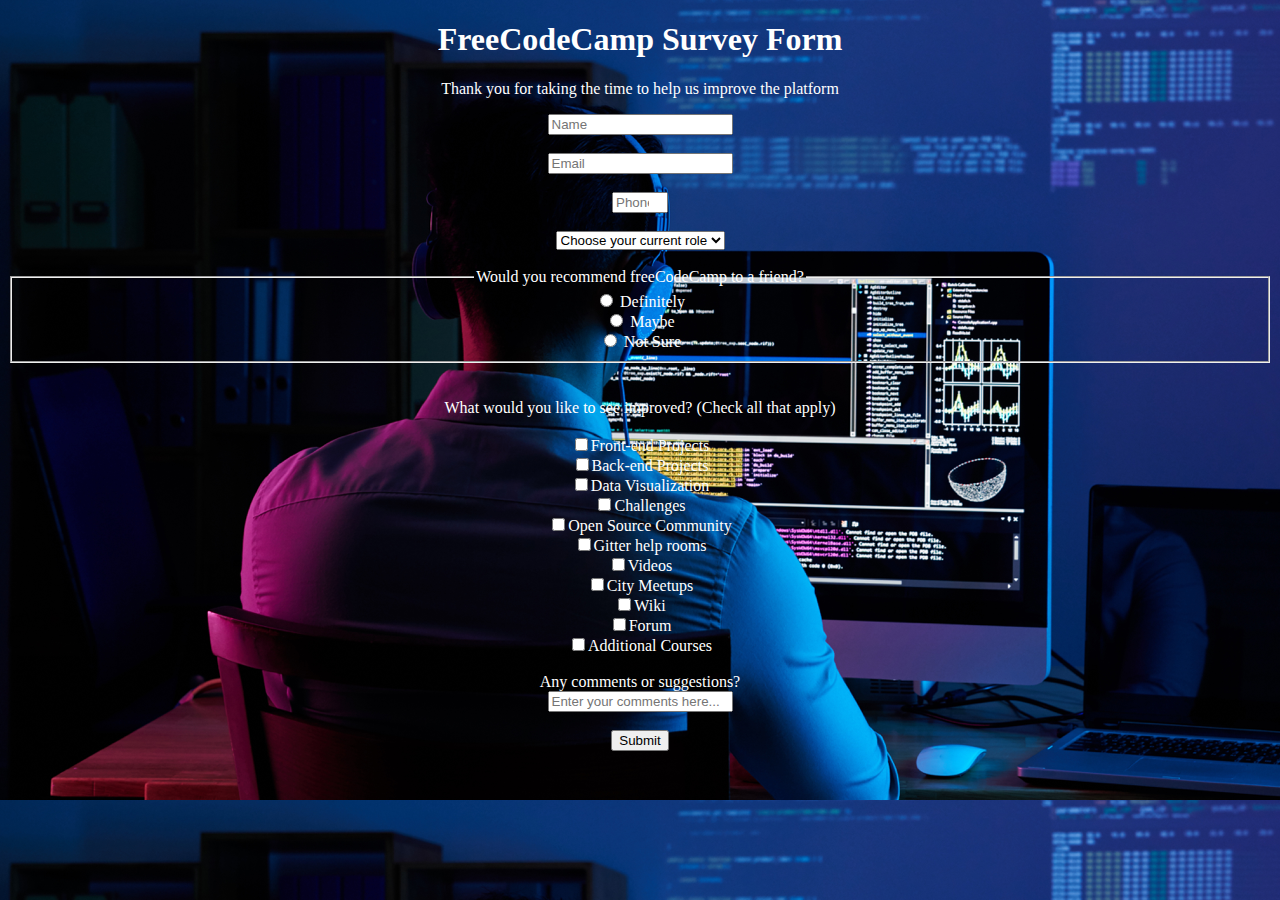
<file: Responsive Web Design Projects/Survey Form/index.html>
<!DOCTYPE html>
<html>
    <head>
        <link rel="stylesheet" href="styles.css">
        <title>Survey Form</title>
    </head>
    <main>
        <h1 id="title">FreeCodeCamp Survey Form</h1>
        <p id="description">Thank you for taking the time to help us improve the platform</p>
        <form action="submit" id="survey-form">
            <label id="name-label" for="name">
                <input type="text" id="name" placeholder="Name"><br>
            </label><br>
            <label id="email-label" for="email">
                <input type="email" id="email" placeholder="Email"><br>
            </label><br>
            <label for="phone number" id="number-label">
                <input type="number" id="number" placeholder="Phone" min="10" max="10"><br>
            </label><br>
            <label for="current role" id="dropdown-label">
                <select id="dropdown">
                    <option selected>Choose your current role</option>
                    <option value="student">Student</option>
                    <option value="full time job">Full Time Job</option>
                    <option value="part time job">Part Time Job</option>
                    <option value="Other">Other</option>
                </select>
            </label><br><br>
            <fieldset>
                <legend>Would you recommend freeCodeCamp to a friend?</legend>
                <input id="definitely" type="radio" name="recommendation" value="definitely">
                <label for="definitely">Definitely</label><br>
                <input type="radio" id="maybe" name="recommendation" value="maybe">
                <label for="maybe">Maybe</label><br>
                <input type="radio" id="not sure" name="recommendation" value="not sure">
                <label for="not sure">Not Sure</label>
            </fieldset><br><br>
            <legend>What would you like to see improved?  (Check all that apply)</legend><br>
            <label for="front-end projects"><input id="front-end projects" type="checkbox" name="improvements">Front-end Projects</label><br>
            <label for="back-end projects"><input id="back-end projects" type="checkbox" name="improvements">Back-end Projects</label><br>
            <label for="data visualization"><input id="data visualization" type="checkbox" name="improvements">Data Visualization</label><br>
            <label for="challenges"><input id="challenges" type="checkbox" name="improvements">Challenges</label><br>
            <label for="open source community"><input id="open source community" type="checkbox" name="improvements">Open Source Community</label><br>
            <label for="gitter help rooms"><input id="gitter help rooms" type="checkbox" name="improvements">Gitter help rooms</label><br>
            <label for="videos"><input id="videos" type="checkbox" name="improvements">Videos</label><br>
            <label for="city meetups"><input id="city meetups" type="checkbox" name="improvements">City Meetups</label><br>
            <label for="wiki"><input id="wiki" type="checkbox" name="improvements">Wiki</label><br>
            <label for="forum"><input id="forum" type="checkbox" name="improvements">Forum</label><br>
            <label for="additional courses"><input id="additional courses" type="checkbox" name="improvements">Additional Courses</label><br><br>
            <legend>Any comments or suggestions?</legend>
            <input type="text" id="comments" placeholder="Enter your comments here..."><br><br>
            <button type="submit" id="submit">Submit</button>
        </form>
    </main>
</html>
</file>
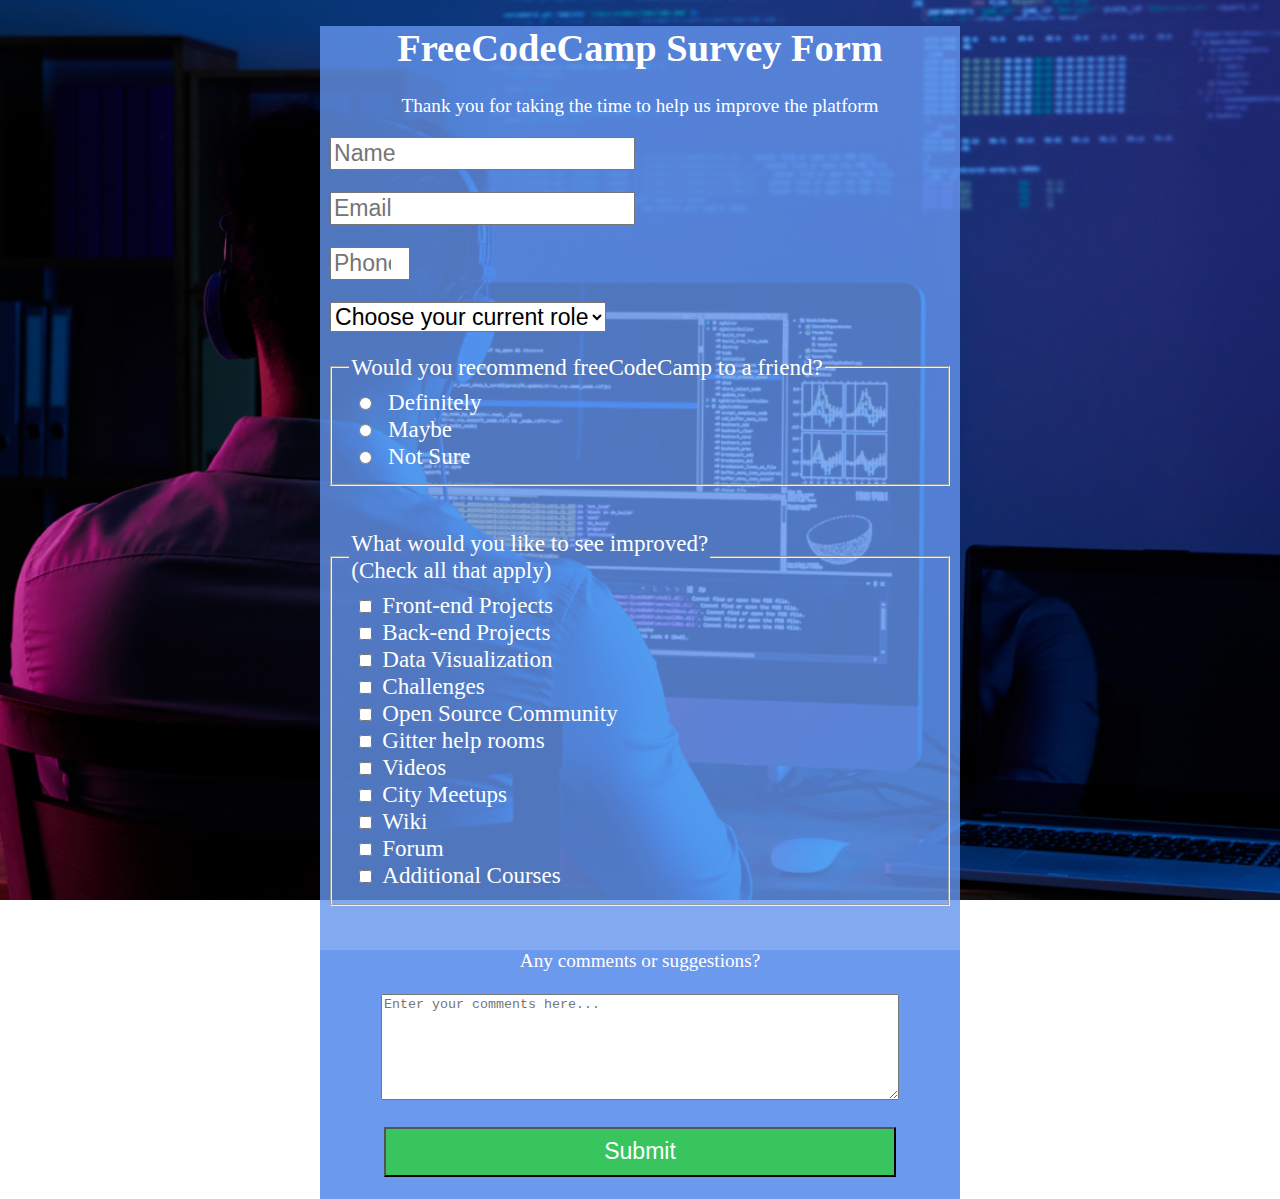
<file: Personal Portfolio Webpage/Survey Form/survey.html>
<!DOCTYPE html>
<html>

<head>
    <link rel="stylesheet" href="survey-styles.css">
    <title>Survey Form</title>
</head>

<body>
    <div>
        <h1 id="title">FreeCodeCamp Survey Form</h1>
        <p id="description">Thank you for taking the time to help us improve the platform</p>
        <form action="submit" id="survey-form">
            <label id="name-label" for="name">
                <input type="text" id="name" placeholder="Name" required><br>
            </label><br>
            <label id="email-label" for="email">
                <input type="email" id="email" placeholder="Email" required><br>
            </label><br>
            <label for="phone number" id="number-label">
                <input type="number" id="number" placeholder="Phone" min="10" max="10"><br>
            </label><br>
            <label for="current role" id="dropdown-label">
                <select id="dropdown">
                    <option selected>Choose your current role</option>
                    <option value="student">Student</option>
                    <option value="full time job">Full Time Job</option>
                    <option value="part time job">Part Time Job</option>
                    <option value="Other">Other</option>
                </select>
            </label><br><br>
            <fieldset id="radios">
                <legend>Would you recommend freeCodeCamp to a friend?</legend>
                <input id="definitely" type="radio" name="recommendation" value="definitely">
                <label for="definitely">Definitely</label><br>
                <input type="radio" id="maybe" name="recommendation" value="maybe">
                <label for="maybe">Maybe</label><br>
                <input type="radio" id="not sure" name="recommendation" value="not sure">
                <label for="not sure">Not Sure</label>
            </fieldset><br><br>
            <fieldset id="checkboxes">
                <legend>What would you like to see improved?<br>(Check all that apply)</legend>
                <label for="front-end projects"><input id="front-end projects" type="checkbox" name="improvements"
                        value="front-end projects">Front-end Projects</label><br>
                <label for="back-end projects"><input id="back-end projects" type="checkbox" name="improvements"
                        value="back-end projects">Back-end Projects</label><br>
                <label for="data visualization"><input id="data visualization" type="checkbox" name="improvements"
                        value="data visualization">Data Visualization</label><br>
                <label for="challenges"><input id="challenges" type="checkbox" name="improvements"
                        value="challenges">Challenges</label><br>
                <label for="open source community"><input id="open source community" type="checkbox" name="improvements"
                        value="open source community">Open Source Community</label><br>
                <label for="gitter help rooms"><input id="gitter help rooms" type="checkbox" name="improvements"
                        value="gitter help rooms">Gitter help rooms</label><br>
                <label for="videos"><input id="videos" type="checkbox" name="improvements"
                        value="videos">Videos</label><br>
                <label for="city meetups"><input id="city meetups" type="checkbox" name="improvements"
                        value="city meetups">City Meetups</label><br>
                <label for="wiki"><input id="wiki" type="checkbox" name="improvements" value="wiki">Wiki</label><br>
                <label for="forum"><input id="forum" type="checkbox" name="improvements" value="forum">Forum</label><br>
                <label for="additional courses"><input id="additional courses" type="checkbox" name="improvements"
                        value="additional courses">Additional Courses</label>
            </fieldset><br><br>
            <div id="comment">
                <legend>Any comments or suggestions?</legend><br>
                <textarea id="comments" placeholder="Enter your comments here..."></textarea><br><br>
                <button type="submit" id="submit">Submit</button>
        </form><br><br>
    </div>
    </div>
    <script src="https://cdn.freecodecamp.org/testable-projects-fcc/v1/bundle.js"></script>
</body>

</html>
</file>
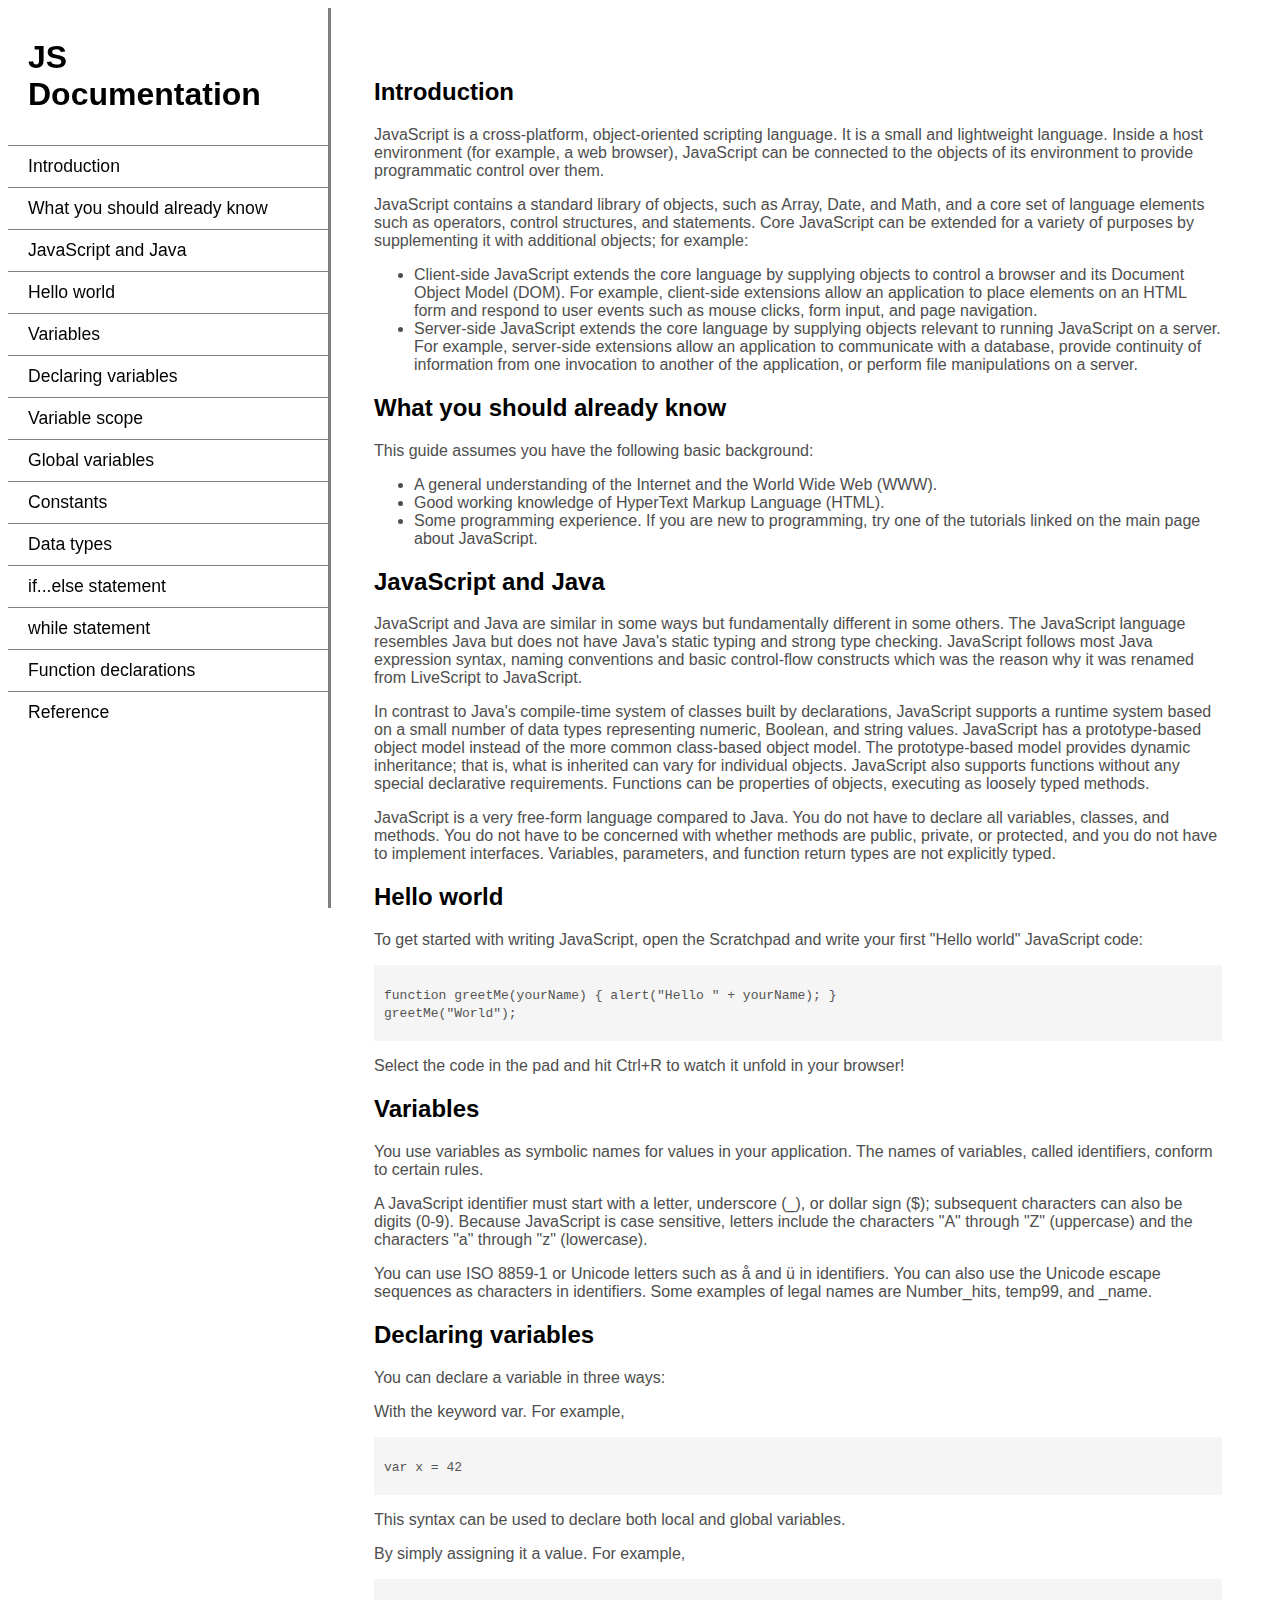
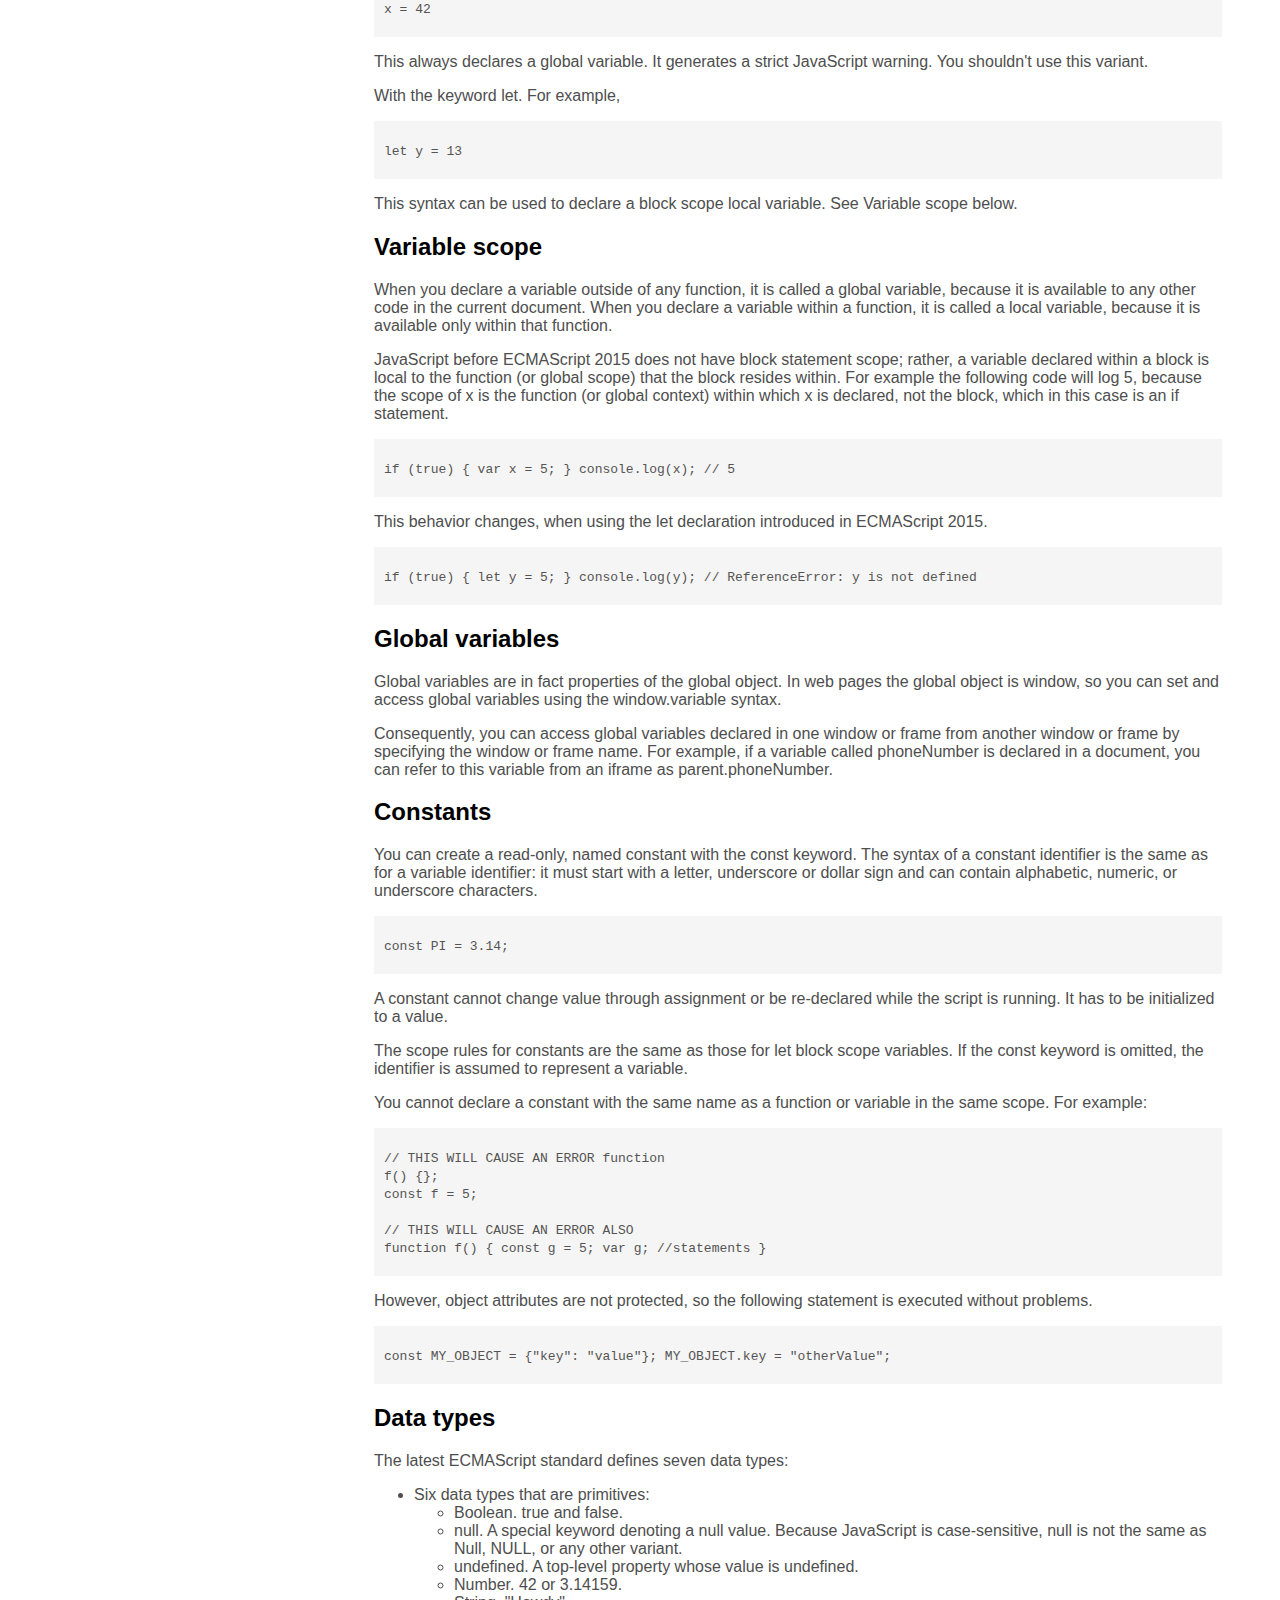
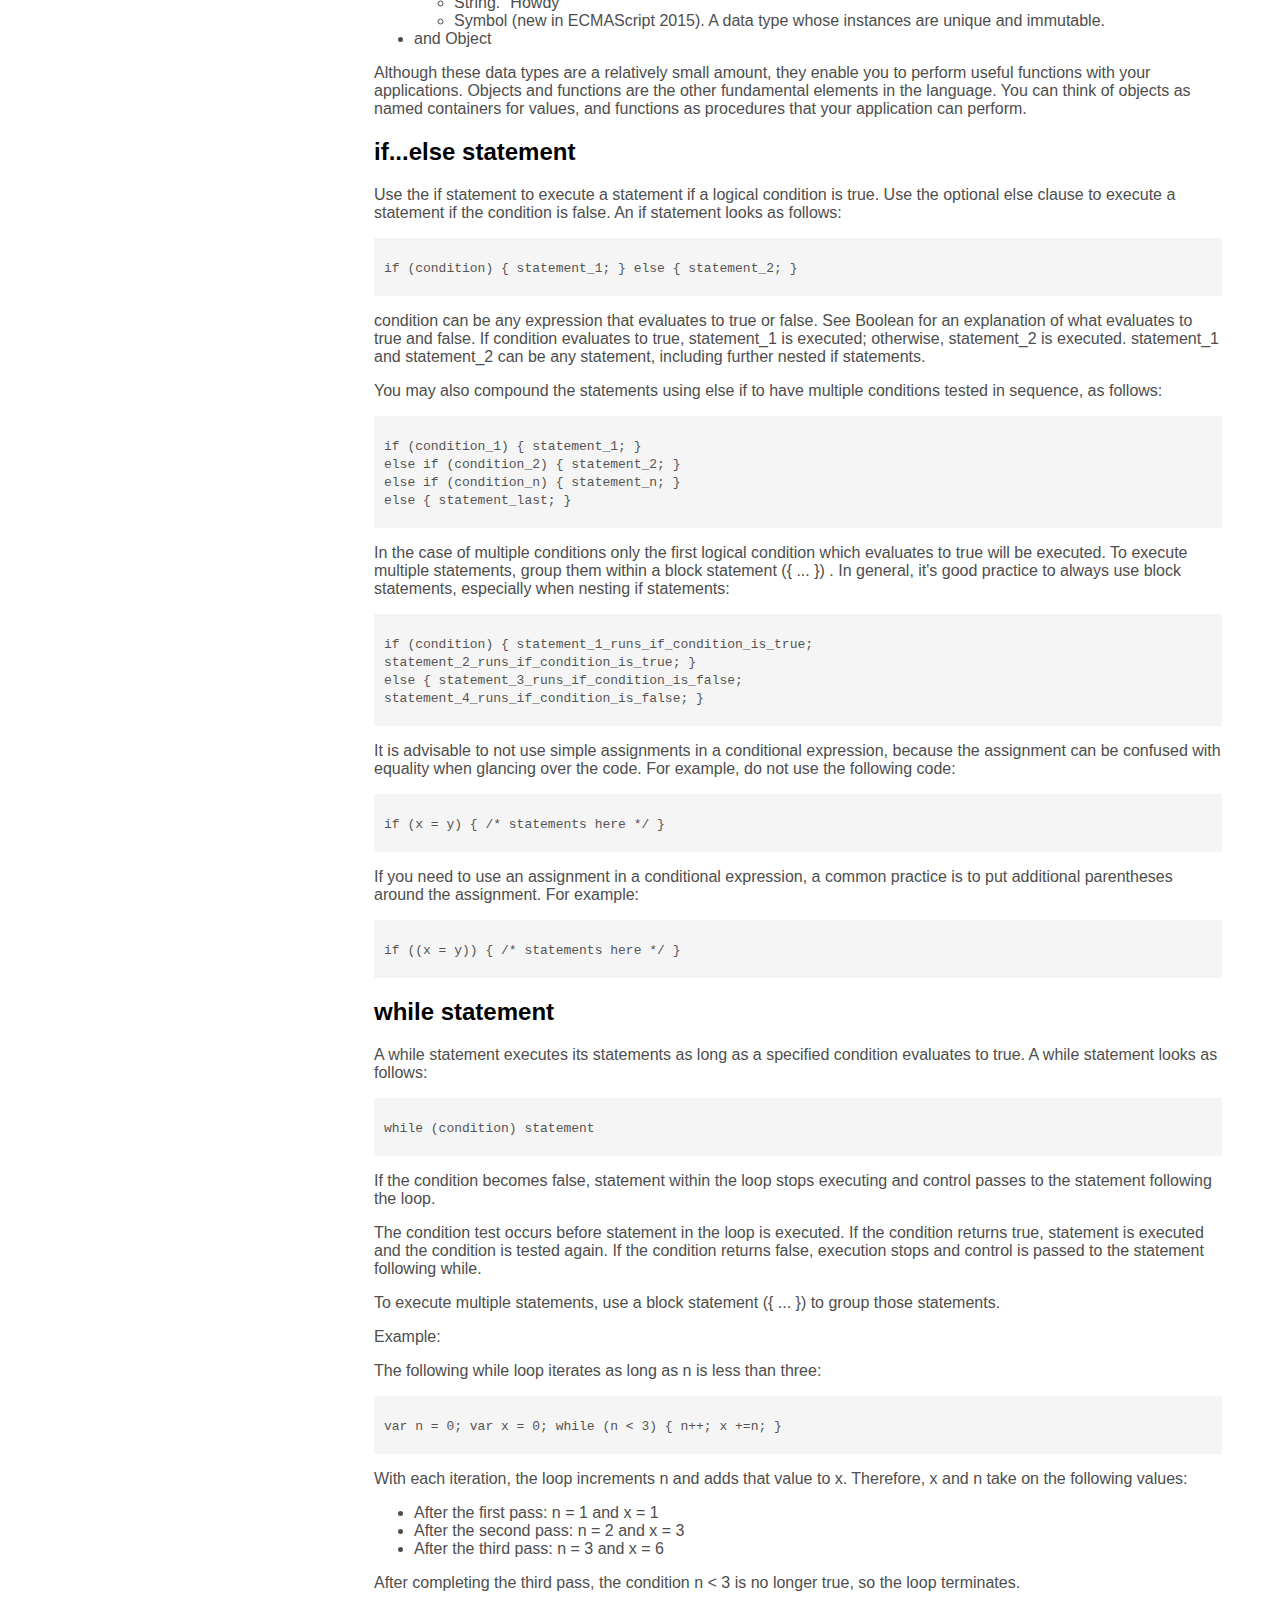
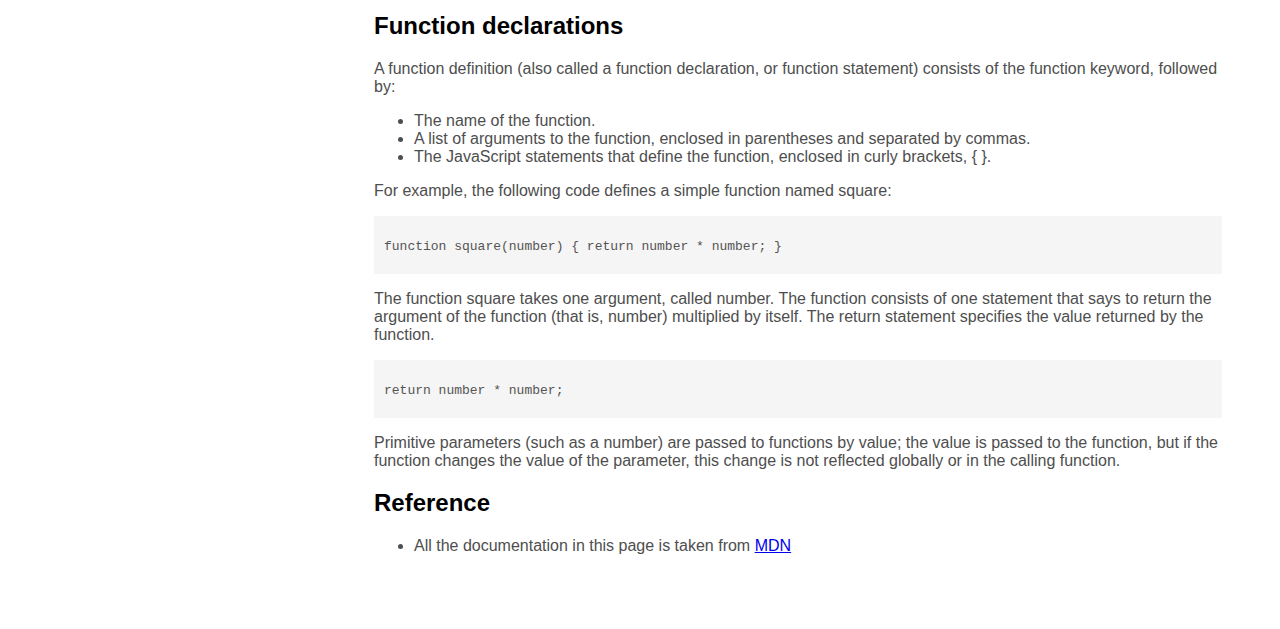
<file: Personal Portfolio Webpage/Technical Documentation Page/tech-doc.html>
<!DOCTYPE html>
<html>

<head>
    <link rel="stylesheet" href="tech-doc-styles.css">
</head>

<body>
    <nav id="navbar">
        <header>
            <h1>JS Documentation</h1>
        </header>
        <a class="nav-link" href="#introduction">Introduction</a>
        <a class="nav-link" href="#what_you_should_already_know">What you should already know</a>
        <a class="nav-link" href="#javascript_and_java">JavaScript and Java</a>
        <a class="nav-link" href="#hello_world">Hello world</a>
        <a class="nav-link" href="#variables">Variables</a>
        <a class="nav-link" href="#declaring_variables">Declaring variables</a>
        <a class="nav-link" href="#variable_scope">Variable scope</a>
        <a class="nav-link" href="#global_variables">Global variables</a>
        <a class="nav-link" href="#constants">Constants</a>
        <a class="nav-link" href="#data_types">Data types</a>
        <a class="nav-link" href="#if...else_statement">if...else statement</a>
        <a class="nav-link" href="#while_statement">while statement</a>
        <a class="nav-link" href="#function_declarations">Function declarations</a>
        <a class="nav-link" href="#reference">Reference</a>
    </nav>
    <main id="main-doc">
        <section class="main-section" id="introduction">
            <header>
                <h2>Introduction</h2>
            </header>
            <p>
                JavaScript is a cross-platform, object-oriented scripting language.
                It is a small and lightweight language. Inside a host environment (for example, a web browser),
                JavaScript can be connected to the objects of its environment to provide programmatic control over them.
            </p>
            <p>
                JavaScript contains a standard library of objects, such as Array, Date, and Math, and a core set of
                language elements such as operators, control structures, and statements. Core JavaScript can be extended
                for a variety of purposes by supplementing it with additional objects; for example:
            </p>
            <ul>
                <li>Client-side JavaScript extends the core language by supplying objects to control a browser and its
                    Document Object Model (DOM). For example, client-side extensions allow an application to place
                    elements on an HTML form and respond to user events such as mouse clicks, form input, and page
                    navigation.</li>
                <li>Server-side JavaScript extends the core language by supplying objects relevant to running JavaScript
                    on a server. For example, server-side extensions allow an application to communicate with a
                    database, provide continuity of information from one invocation to another of the application, or
                    perform file manipulations on a server.</li>
            </ul>
        </section>
        <section class="main-section" id="what_you_should_already_know">
            <header>
                <h2>What you should already know</h2>
            </header>
            <p>
                This guide assumes you have the following basic background:
            </p>
            <ul>
                <li>A general understanding of the Internet and the World Wide Web (WWW).</li>
                <li>Good working knowledge of HyperText Markup Language (HTML).</li>
                <li>Some programming experience. If you are new to programming, try one of the tutorials linked on the
                    main page about JavaScript.</li>
            </ul>
        </section>
        <section class="main-section" id="javascript_and_java">
            <header>
                <h2>JavaScript and Java</h2>
            </header>
            <p>
                JavaScript and Java are similar in some ways but fundamentally different in some others. The JavaScript
                language resembles Java but does not have Java's static typing and strong type checking. JavaScript
                follows most Java expression syntax, naming conventions and basic control-flow constructs which was the
                reason why it was renamed from LiveScript to JavaScript.
            </p>
            <p>In contrast to Java's compile-time system of classes built by declarations, JavaScript supports a runtime
                system based on a small number of data types representing numeric, Boolean, and string values.
                JavaScript has a prototype-based object model instead of the more common class-based object model. The
                prototype-based model provides dynamic inheritance; that is, what is inherited can vary for individual
                objects. JavaScript also supports functions without any special declarative requirements. Functions can
                be properties of objects, executing as loosely typed methods.
            </p>
            <p>
                JavaScript is a very free-form language compared to Java. You do not have to declare all variables,
                classes, and methods. You do not have to be concerned with whether methods are public, private, or
                protected, and you do not have to implement interfaces. Variables, parameters, and function return types
                are not explicitly typed.
            </p>
        </section>
        <section class="main-section" id="hello_world">
            <header>
                <h2>Hello world</h2>
            </header>
            <p>
                To get started with writing JavaScript, open the Scratchpad and write your first "Hello world"
                JavaScript code:
            </p>
            <div><code>
                function greetMe(yourName) { alert("Hello " + yourName); }<br>
                greetMe("World");
            </code></div>
            <p>
                Select the code in the pad and hit Ctrl+R to watch it unfold in your browser!
            </p>
        </section>
        <section class="main-section" id="variables">
            <header>
                <h2>Variables</h2>
            </header>
            <p>
                You use variables as symbolic names for values in your application. The names of variables, called
                identifiers, conform to certain rules.
            </p>
            <p>
                A JavaScript identifier must start with a letter, underscore (_), or dollar sign ($); subsequent
                characters can also be digits (0-9). Because JavaScript is case sensitive, letters include the
                characters "A" through "Z" (uppercase) and the characters "a" through "z" (lowercase).
            </p>
            <p>
                You can use ISO 8859-1 or Unicode letters such as å and ü in identifiers. You can also use the Unicode
                escape sequences as characters in identifiers. Some examples of legal names are Number_hits, temp99, and
                _name.
            </p>
        </section>
        <section class="main-section" id="declaring_variables">
            <header>
                <h2>Declaring variables</h2>
            </header>
            <p>You can declare a variable in three ways:</p>
            <p>With the keyword var. For example,</p>
            <div><code>
                var x = 42
            </code></div>
            <p>This syntax can be used to declare both local and global variables.</p>
            <p>By simply assigning it a value. For example,</p>
            <div><code>x = 42</code></div>
            <p>This always declares a global variable. It generates a strict JavaScript warning. You shouldn't use this
                variant.</p>
            <p>With the keyword let. For example,</p>
            <div><code>let y = 13</code></div>
            <p>This syntax can be used to declare a block scope local variable. See Variable scope below.</p>
        </section>
        <section class="main-section" id="variable_scope">
            <header>
                <h2>Variable scope</h2>
            </header>
            <p>
                When you declare a variable outside of any function, it is called a global variable, because it is
                available to any other code in the current document. When you declare a variable within a function, it
                is called a local variable, because it is available only within that function.
            </p>
            <p>
                JavaScript before ECMAScript 2015 does not have block statement scope; rather, a variable declared
                within a block is local to the function (or global scope) that the block resides within. For example the
                following code will log 5, because the scope of x is the function (or global context) within which x is
                declared, not the block, which in this case is an if statement.
            </p>
            <div><code>if (true) { var x = 5; } console.log(x); // 5</code></div>
            <p>This behavior changes, when using the let declaration introduced in ECMAScript 2015.</p>
            <div><code>if (true) { let y = 5; } console.log(y); // ReferenceError: y is not defined</code></div>
        </section>
        <section class="main-section" id="global_variables">
            <header>
                <h2>Global variables</h2>
            </header>
            <p>
                Global variables are in fact properties of the global object. In web pages the global object is window,
                so you can set and access global variables using the window.variable syntax.
            </p>
            <p>
                Consequently, you can access global variables declared in one window or frame from another window or
                frame by specifying the window or frame name. For example, if a variable called phoneNumber is declared
                in a document, you can refer to this variable from an iframe as parent.phoneNumber.
            </p>
        </section>
        <section class="main-section" id="constants">
            <header>
                <h2>Constants</h2>
            </header>
            <p>
                You can create a read-only, named constant with the const keyword. The syntax of a constant identifier
                is the same as for a variable identifier: it must start with a letter, underscore or dollar sign and can
                contain alphabetic, numeric, or underscore characters.
            </p>
            <div><code>const PI = 3.14;</code></div>
            <p>A constant cannot change value through assignment or be re-declared while the script is running. It has
                to be initialized to a value.</p>
            <p>The scope rules for constants are the same as those for let block scope variables. If the const keyword
                is omitted, the identifier is assumed to represent a variable.</p>
            <p>You cannot declare a constant with the same name as a function or variable in the same scope. For
                example:</p>
            <div><code>// THIS WILL CAUSE AN ERROR function<br>f() {};<br>const f = 5;<br><br>// THIS WILL
                CAUSE AN ERROR ALSO<br>function f() { const g = 5; var g; //statements }
            </code></div>
            <p>However, object attributes are not protected, so the following statement is executed without problems.
            </p>
            <div><code>const MY_OBJECT = {"key": "value"}; MY_OBJECT.key = "otherValue";</code></div>
        </section>
        <section class="main-section" id="data_types">
            <header>
                <h2>Data types</h2>
            </header>
            <p>The latest ECMAScript standard defines seven data types:</p>
            <ul>
                <li>Six data types that are primitives:</li>
                <ul>
                    <li>Boolean. true and false.</li>
                    <li>null. A special keyword denoting a null value. Because JavaScript is case-sensitive, null is not
                        the same as Null, NULL, or any other variant.</li>
                    <li>undefined. A top-level property whose value is undefined.</li>
                    <li>Number. 42 or 3.14159.</li>
                    <li>String. "Howdy"</li>
                    <li>Symbol (new in ECMAScript 2015). A data type whose instances are unique and immutable.</li>
                </ul>
                <li>and Object</li>
            </ul>
            <p>
                Although these data types are a relatively small amount, they enable you to perform useful functions
                with your applications. Objects and functions are the other fundamental elements in the language. You
                can think of objects as named containers for values, and functions as procedures that your application
                can perform.
            </p>
        </section>
        <section class="main-section" id="if...else_statement">
            <header>
                <h2>if...else statement</h2>
            </header>
            <p>
                Use the if statement to execute a statement if a logical condition is true. Use the optional else clause
                to execute a statement if the condition is false. An if statement looks as follows:
            </p>
            <div><code>if (condition) { statement_1; } else { statement_2; }</code></div>
            <p>
                condition can be any expression that evaluates to true or false. See Boolean for an explanation of what
                evaluates to true and false. If condition evaluates to true, statement_1 is executed; otherwise,
                statement_2 is executed. statement_1 and statement_2 can be any statement, including further nested if
                statements.
            </p>
            <p>You may also compound the statements using else if to have multiple conditions tested in sequence, as
                follows:</p>
            <div><code>
                if (condition_1) { statement_1; }<br>
                else if (condition_2) { statement_2; }<br>
                else if (condition_n) { statement_n; }<br>
                else { statement_last; }
            </code></div>
            <p>
                In the case of multiple conditions only the first logical condition which evaluates to true will be
                executed. To execute multiple statements, group them within a block statement ({ ... }) . In general,
                it's good practice to always use block statements, especially when nesting if statements:
            </p>
            <div><code>
                if (condition) { statement_1_runs_if_condition_is_true;<br>
                statement_2_runs_if_condition_is_true; }<br>
                else { statement_3_runs_if_condition_is_false;<br>
                statement_4_runs_if_condition_is_false; }<br>
            </code></div>
            <p>
                It is advisable to not use simple assignments in a conditional expression, because the assignment can be
                confused with equality when glancing over the code. For example, do not use the following code:
            </p>
            <div><code>if (x = y) { /* statements here */ }</code></div>
            <p>If you need to use an assignment in a conditional expression, a common practice is to put additional
                parentheses around the assignment. For example:</p>
            <div><code>if ((x = y)) { /* statements here */ }</code></div>
        </section>
        <section class="main-section" id="while_statement">
            <header>
                <h2>while statement</h2>
            </header>
            <p>A while statement executes its statements as long as a specified condition evaluates to true. A while
                statement looks as follows:</p>
            <div><code>while (condition) statement</code></div>
            <p>If the condition becomes false, statement within the loop stops executing and control passes to the
                statement following the loop.</p>
            <p>
                The condition test occurs before statement in the loop is executed. If the condition returns true,
                statement is executed and the condition is tested again. If the condition returns false, execution stops
                and control is passed to the statement following while.
            </p>
            <p>To execute multiple statements, use a block statement ({ ... }) to group those statements.</p>
            <p>Example:</p>
            <p>The following while loop iterates as long as n is less than three:</p>
            <div><code>var n = 0; var x = 0; while (n < 3) { n++; x +=n; }</code></div>
            <p>With each iteration, the loop increments n and adds that value to x. Therefore, x and n take on
                the following values:</p>
            <ul>
                <li>After the first pass: n = 1 and x = 1</li>
                <li>After the second pass: n = 2 and x = 3</li>
                <li>After the third pass: n = 3 and x = 6</li>
            </ul>
            <p>After completing the third pass, the condition n < 3 is no longer true, so the loop terminates.</p>
        </section>
        <section class="main-section" id="function_declarations">
            <header>
                <h2>Function declarations</h2>
            </header>
            <p>A function definition (also called a function declaration, or function statement) consists of the
                function keyword, followed by:</p>
            <ul>
                <li>The name of the function.</li>
                <li>A list of arguments to the function, enclosed in parentheses and separated by commas.</li>
                <li>The JavaScript statements that define the function, enclosed in curly brackets, { }.</li>
            </ul>
            <p>For example, the following code defines a simple function named square:</p>
            <div><code>function square(number) { return number * number; }</code></div>
            <p>
                The function square takes one argument, called number. The function consists of one statement that says
                to return the argument of the function (that is, number) multiplied by itself. The return statement
                specifies the value returned by the function.
            </p>
            <div><code>return number * number;</code></div>
            <p>
                Primitive parameters (such as a number) are passed to functions by value; the value is passed to the
                function, but if the function changes the value of the parameter, this change is not reflected globally
                or in the calling function.
            </p>
        </section>
        <section class="main-section" id="reference">
            <header>
                <h2>Reference</h2>
            </header>
            <ul>
                <li>All the documentation in this page is taken from
                    <a href="https://developer.mozilla.org/en-US/docs/Web/JavaScript/Guide" target="blank">MDN</a></li>
            </ul>
        </section>
    </main>
    <script src="https://cdn.freecodecamp.org/testable-projects-fcc/v1/bundle.js"></script>
</body>

</html>
</file>
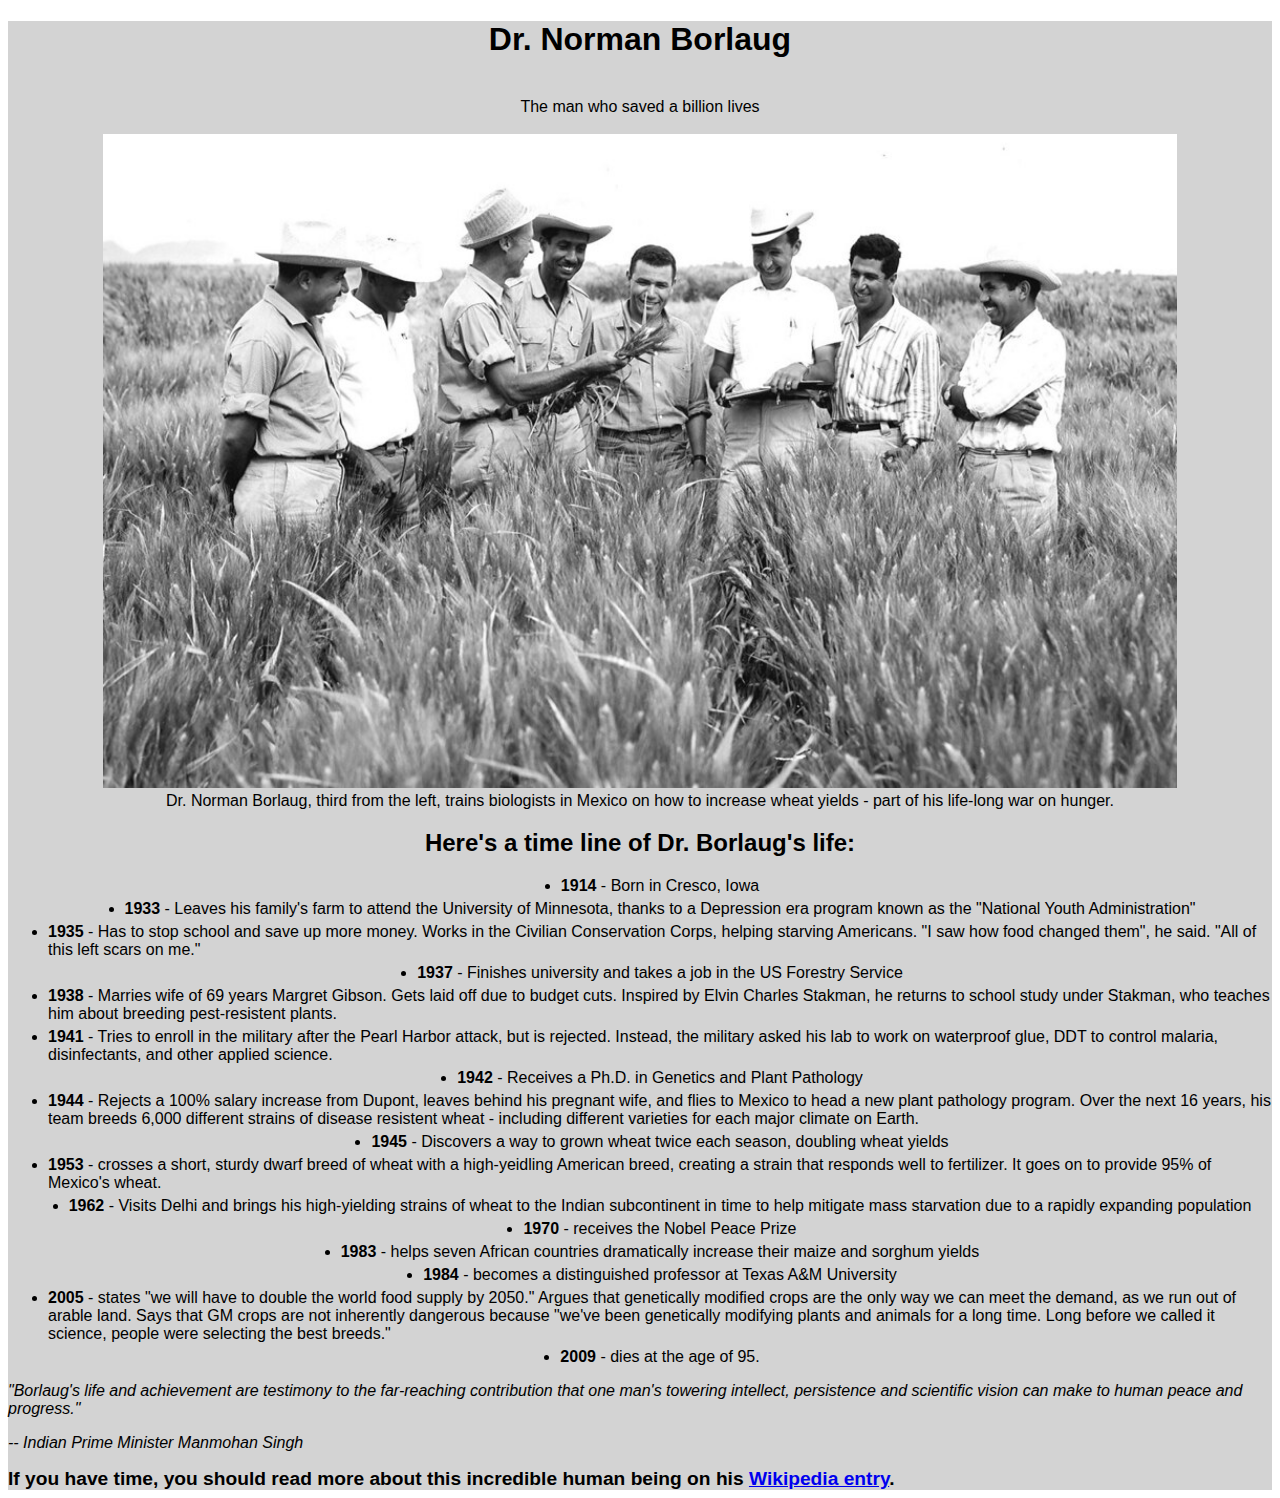
<file: Personal Portfolio Webpage/Tribute Page/tribute.html>
<!DOCTYPE html>
<html>
    <head>
        <script src="https://cdn.freecodecamp.org/testable-projects-fcc/v1/bundle.js"></script>
        <link rel="stylesheet" href="tribute-styles.css">
        <title> My Tribute Page</title>
    </head>
    <main>
        <header>
            <h1>Dr. Norman Borlaug</h1><br>
            <div>The man who saved a billion lives</div><br>
            <img src="Norman Borlaug.jpg" alt=""><br>
            <img-caption>Dr. Norman Borlaug, third from the left, trains biologists in Mexico on how to increase wheat yields - part of his life-long war on hunger.</img-caption>
        </header>
        
        <h2>Here's a time line of Dr. Borlaug's life:</h2>
        <ul id="tribute-info">
            <li id="item1"><strong>1914</strong> - Born in Cresco, Iowa</li>
            <li id="item2"><strong>1933</strong> - Leaves his family's farm to attend the University of Minnesota, thanks to a Depression era program known as the "National Youth Administration"</li> 
            <li id="item3"><strong>1935</strong> - Has to stop school and save up more money. Works in the Civilian Conservation Corps, helping starving Americans. "I saw how food changed them", he said. "All of this left scars on me."</li> 
            <li id="item4"><strong>1937</strong> - Finishes university and takes a job in the US Forestry Service</li> 
            <li id="item5"><strong>1938</strong> - Marries wife of 69 years Margret Gibson. Gets laid off due to budget cuts. Inspired by Elvin Charles Stakman, he returns to school study under Stakman, who teaches him about breeding pest-resistent plants.</li> 
            <li id="item6"><strong>1941</strong> - Tries to enroll in the military after the Pearl Harbor attack, but is rejected. Instead, the military asked his lab to work on waterproof glue, DDT to control malaria, disinfectants, and other applied science.</li> 
            <li id="item7"><strong>1942</strong> - Receives a Ph.D. in Genetics and Plant Pathology</li> 
            <li id="item8"><strong>1944</strong> - Rejects a 100% salary increase from Dupont, leaves behind his pregnant wife, and flies to Mexico to head a new plant pathology program. Over the next 16 years, his team breeds 6,000 different strains of disease resistent wheat - including different varieties for each major climate on Earth.</li> 
            <li id="item9"><strong>1945</strong> - Discovers a way to grown wheat twice each season, doubling wheat yields</li> 
            <li id="item10"><strong>1953</strong> - crosses a short, sturdy dwarf breed of wheat with a high-yeidling American breed, creating a strain that responds well to fertilizer. It goes on to provide 95% of Mexico's wheat.</li> 
            <li id="item11"><strong>1962</strong> - Visits Delhi and brings his high-yielding strains of wheat to the Indian subcontinent in time to help mitigate mass starvation due to a rapidly expanding population</li> 
            <li id="item12"><strong>1970</strong> - receives the Nobel Peace Prize</li>
            <li id="item13"><strong>1983</strong> - helps seven African countries dramatically increase their maize and sorghum yields</li>
            <li id="item14"><strong>1984</strong> - becomes a distinguished professor at Texas A&M University</li>
            <li id="item15"><strong>2005</strong> - states "we will have to double the world food supply by 2050." Argues that genetically modified crops are the only way we can meet the demand, as we run out of arable land. Says that GM crops are not inherently dangerous because "we've been genetically modifying plants and animals for a long time. Long before we called it science, people were selecting the best breeds."</li>
            <li id="item16"><strong>2009</strong> - dies at the age of 95.</li>
        </ul>
        <em id="quote">
            <p>"Borlaug's life and achievement are testimony to the far-reaching contribution that one man's towering intellect, persistence and scientific vision can make to human peace and progress."</p>
            <p>-- Indian Prime Minister Manmohan Singh</p>
        </em>
        <strong id="footer">
            If you have time, you should read more about this incredible human being on his <a href="https://en.wikipedia.org/wiki/Norman_Borlaug" target="blank">Wikipedia entry</a>.
        </strong>
        <script src="https://cdn.freecodecamp.org/testable-projects-fcc/v1/bundle.js"></script>
    </main>
</html>
</file>
<file: Responsive Web Design Projects/Survey Form/styles.css>
html {
    background-image: url('web-dev-image.png');
}

main {
    background-color: hsl(blue, 100%, 50%);
    color: white;
    text-align: center;
}
</file>
<file: Personal Portfolio Webpage/Survey Form/survey-styles.css>
body, html {
    height: 100%;
}

body {
    width: 50%;
    margin-left: 25%;
    color: white;
    background-image: url("web-dev-image.png");
    background-position: center;
    background-repeat: no-repeat;
    background-size: cover;
    background-attachment: fixed;
    font-size: larger;
}

div {
    background-color: rgba(100,149,237,.8);
}

#comment {
    text-align: center;
}

#submit {
    background-color: rgba(37, 214, 37, 0.712);
    color: white;
    width: 80%;
    height: 50px;
    font-size: larger;
}

textarea {
    width: 80%;
    height: 100px;
}

input, #dropdown, fieldset {
    font-size: larger;
    margin-left: 10px;
    margin-right: 10px;
}

h1, p {
    text-align: center;
}
</file>
<file: Personal Portfolio Webpage/Technical Documentation Page/tech-doc-styles.css>
body {
    display: grid;
    grid-template-columns: auto auto;
    grid-template-areas: 
        'nav content';
    font-family: Arial, Helvetica, sans-serif;
    color: rgb(78, 78, 78);
}

.nav-link {
    text-decoration: none;
    color: black;
}

div {
    background-color: rgb(245, 245, 245);
    padding: 20px 10px 20px 10px;
    color: rgb(85, 84, 84);
}

#navbar {
    grid-area: nav;
    border-right: 3px solid grey;
    display: grid;
    grid-template-rows: repeat(auto-fill, auto);
    align-content: start;
    height: 100%;
    position: fixed;
    overflow: auto;
    width: 25%;
}

.nav-link {
    border-top: 1px solid grey;
    padding: 10px 20px 10px 20px;
    font-size: 1.1em;
}

h1 {
    padding: 10px 20px 10px 20px;
}

.nav-link:hover {
    background-color: rgba(36, 36, 36);
    color: white;
}

#main-doc {
    grid-area: content;
    padding: 50px;
    margin-left: 25%;
}

h1, h2 {
    color: black;
}

@media (max-width: 600px) {
    body {
        font-size: smaller;
    }
}
</file>
<file: Personal Portfolio Webpage/Tribute Page/tribute-styles.css>
main {
    background-color: lightgrey;
    font-family: Arial, Helvetica, sans-serif;
}

img, img-caption {
    max-width: 100%;
    height: auto;
    width: 85%;
}

header {
    text-align: center;
}

h1, h2 {
    text-align: center;
}

#footer {
    text-align: center;
    font-size: larger;
}

#tribute-info {
    display: grid;
    
    grid-template-areas: 
        cont_1.1 cont_1.2 cont_1.3 cont_1.4
        cont_2.1 cont_2.2 cont_2.3 cont_2.4
        cont_3.1 cont_3.2 cont_3.3 cont_3.4
        cont_4.1 cont_4.2 cont_4.3 cont_4.4;
    justify-items: center;
    grid-gap: 5px;
    grid-template-columns: auto;
    grid-template-rows: auto;
}

#item1 {
    grid-area: cont_1.1;
}
#item2 {
    grid-area: cont_1.2;
}
#item3 {
    grid-area: cont_1.3;
}
#item4 {
    grid-area: cont_1.4;
}
#item5 {
    grid-area: cont_2.1;
}
#item6 {
    grid-area: cont_2.2;
}
#item7 {
    grid-area: cont_2.3;
}
#item8 {
    grid-area: cont_2.4;
}
#item9 {
    grid-area: cont_3.1;
}
#item10 {
    grid-area: cont_3.2;
}
#item11 {
    grid-area: cont_3.3;
}
#item12 {
    grid-area: cont_3.4;
}
#item13 {
    grid-area: cont_4.1;
}
#item14 {
    grid-area: cont_4.2;
}
#item15 {
    grid-area: cont_4.3;
}
#item16 {
    grid-area: cont_4.4;
}
</file>
